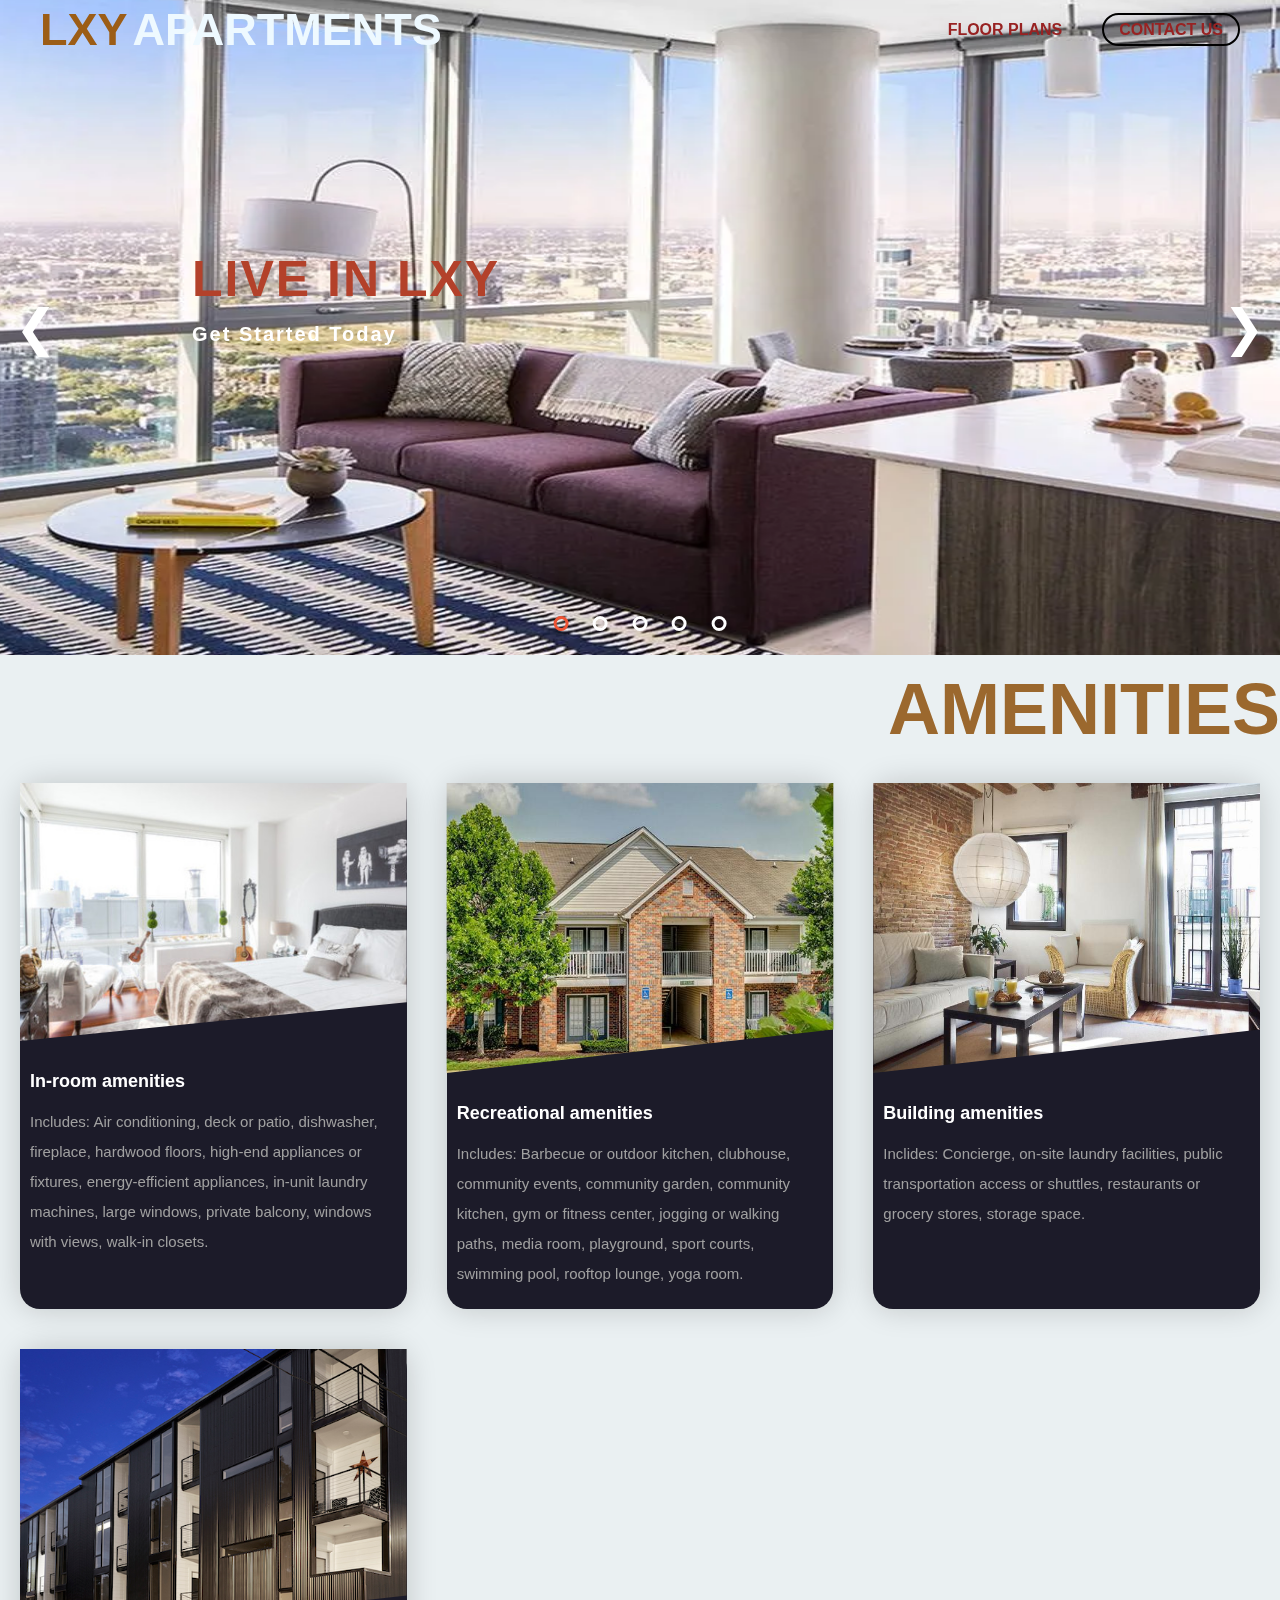
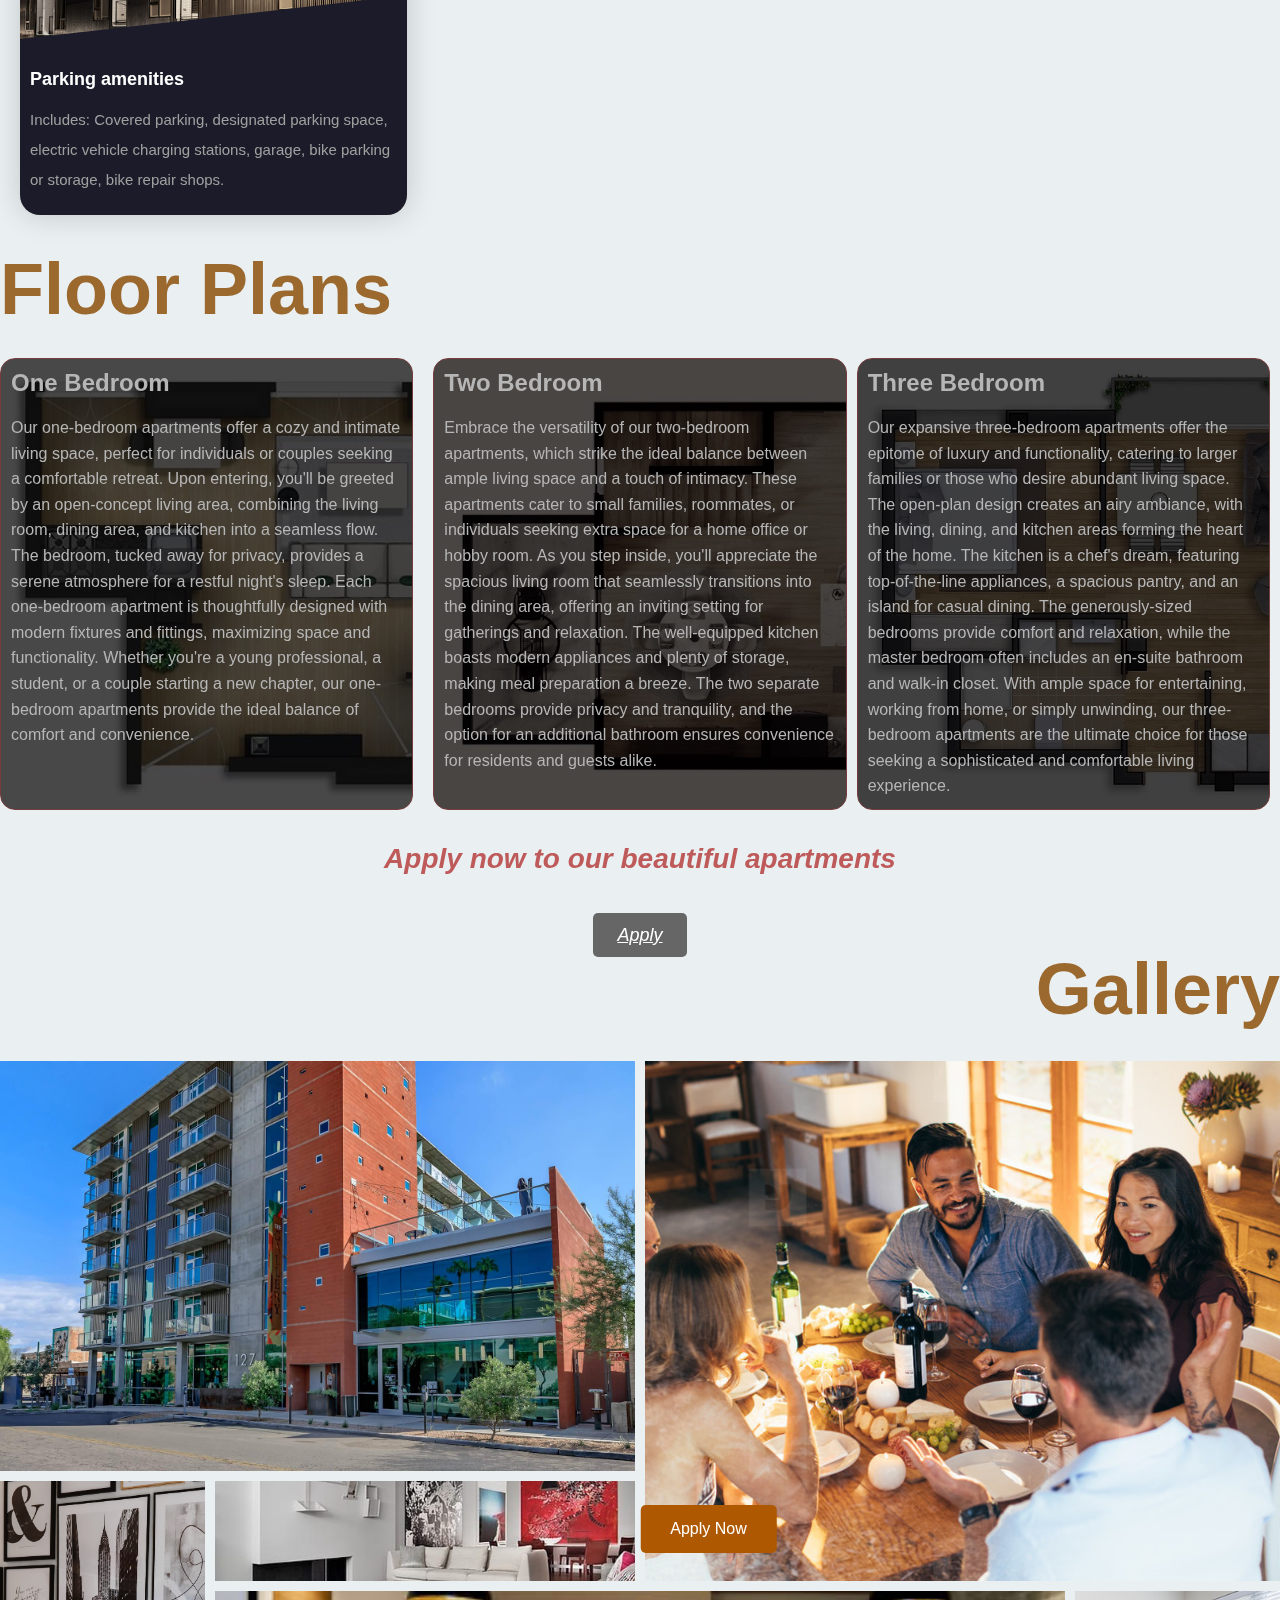
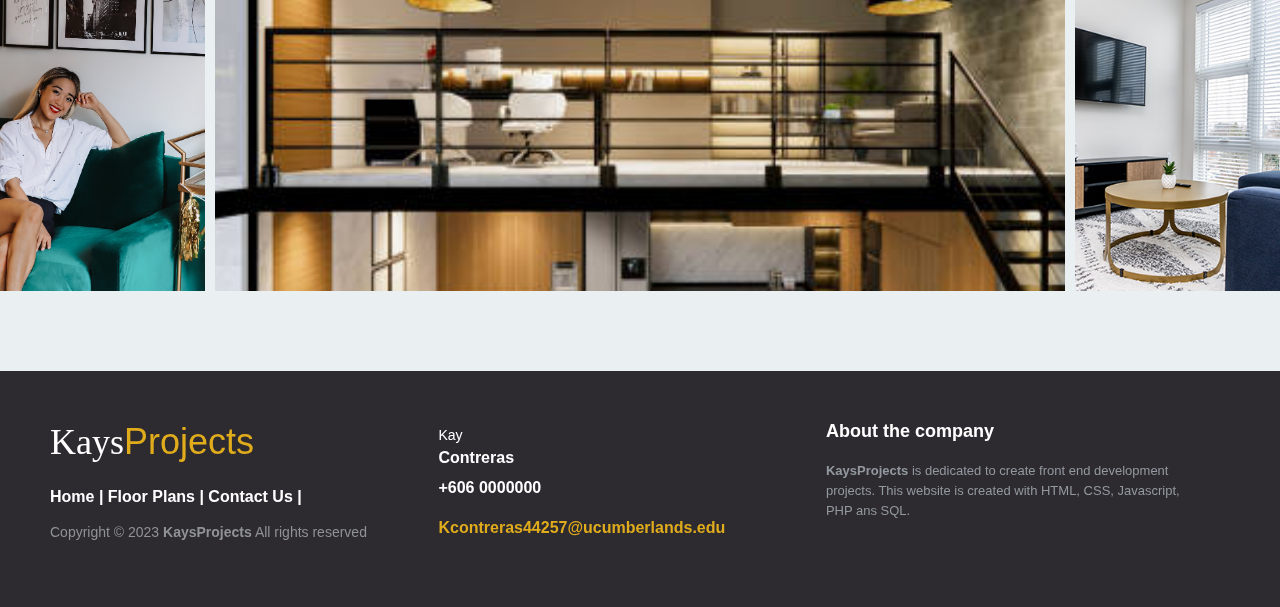
<file: index.html>
<!DOCTYPE html>
<html lang="en">
<head>
    <meta charset="UTF-8">
    <meta http-equiv="X-UA-Compatible" content="IE=edge">
    <meta name="viewport" content="width=device-width, initial-scale=1.0">
    <title>LXY APARTMENTS</title>
    <link rel="stylesheet" href="styles/styles.css">
	<link rel="stylesheet" href="styles/footer.css">
</head>
<body>
    <header>
		<div id="logo">LXY<span id="logo-s">APARTMENTS</span></div>
		<span class="sign"><a class="act" href="contact.html">CONTACT US</a></span>
		<span class="sign"><a href="floorpla.html">FLOOR PLANS</a></span>
	</header>
	
    <div class="slider">
		<!-- fade css -->
		<div class="myslide fade">
			
			<div class="txt">
				<h1>LIVE IN LXY</h1>
				<p>Get Started Today</p>
			</div>
			<img src="galery/IMG12.webp" style="width: 100%; height: 100%;">
		</div>
		
		<div class="myslide fade">
			<div class="txt">
				<h1>LUXURIOUS APARTMENTS</h1>
				<p>Located in the City</p>
			</div>
			<img src="galery/IMG8.JPG" style="width: 100%; height: 100%;">
		</div>
		
		<div class="myslide fade">
			<div class="txt">
				<h1>MADE FOR YOUR COMFORT</h1>
				<p>Designed for you</p>
			</div>
			<img src="galery/IMG6.WEBP" style="width: 100%; height: 100%;">
		</div>
		
		<div class="myslide fade">
			<div class="txt">
				<h1>REGREATION AREA</h1>
				<p>Enjoy the Beautiful Outdoor</p>
			</div>
			<img src="galery/IMG4.JPG" style="width: 100%; height: 100%;">
		</div>
		
		<div class="myslide fade">
			<div class="txt">
				<h1>BEAUTIFUL VIEWS</h1>
				<p>Enjoy Life Everyday</p>
			</div>
			<img src="galery/IMG1.jpg" style="width: 100%; height: 100%;">
		</div>
		<!-- /fade css -->
		
		<!-- onclick js -->
		<a class="prev" onclick="plusSlides(-1)">&#10094;</a>
  		<a class="next" onclick="plusSlides(1)">&#10095;</a>
		
		<div class="dotsbox" style="text-align:center">
			<span class="dot" onclick="currentSlide(1)"></span>
			<span class="dot" onclick="currentSlide(2)"></span>
			<span class="dot" onclick="currentSlide(3)"></span>
			<span class="dot" onclick="currentSlide(4)"></span>
			<span class="dot" onclick="currentSlide(5)"></span>
		</div>
		<!-- /onclick js -->
	</div>
	
<script src="jsfile.js"></script>
</br>

<div class="cont">
<div class="section-head">AMENITIES</div>
</div>
<br/>
<!--CARDS-->

<div class="cards">
	<div class="card card1">
		<div class="container">
			<img src="galery/IMG9.JPG" alt="las vegas">
		</div>
		<div class="details">
			<h3>In-room amenities</h3>
			<p>Includes: Air conditioning, deck or patio, dishwasher, fireplace, hardwood floors,
				high-end appliances or fixtures,
				energy-efficient appliances,
				in-unit laundry machines,
				large windows,
				private balcony,
				windows with views,
				walk-in closets.</p>
		</div>
	</div>
	<div class="card card2">
		<div class="container">
			<img src="galery/IMG13.jpg" alt="New York">
		</div>
		<div class="details">
			<h3>Recreational amenities</h3>
			<p>Includes: Barbecue or outdoor kitchen,
				clubhouse,
				community events,
				community garden,
				community kitchen,
				gym or fitness center,
				jogging or walking paths,
				media room,
				playground,
				sport courts,
				swimming pool,
				rooftop lounge,
				yoga room.</p>
		</div>
	</div>
	<div class="card card3">
		<div class="container">
			<img src="galery/IMG7.JPG" alt="Singapore">
		</div>
		<div class="details">
			<h3>Building amenities</h3>
			<p>Inclides: Concierge,
				on-site laundry facilities,
				public transportation access or shuttles,
				restaurants or grocery stores,
				storage space.</p>
		</div>
	</div>
	<div class="card card4">
		<div class="container">
			<img src="galery/IMG14.jpg" alt="Singapore">
		</div>
		<div class="details">
			<h3>Parking amenities</h3>
			<p>Includes: Covered parking,
				designated parking space,
				electric vehicle charging stations,
				garage,
				bike parking or storage,
				bike repair shops.</p>
		</div>
	</div>
	
</div>
<!--PARA-->
<br/>
<div class="section-para">Floor Plans</div>
<br/>
<section class="columns">
	
	<div class="column">
		<h2>One Bedroom</h2>
		<br/>
		<p>Our one-bedroom apartments offer a cozy and intimate living space, perfect for individuals or couples seeking a comfortable retreat. Upon entering, you'll be greeted by an open-concept living area, combining the living room, dining area, and kitchen into a seamless flow. The bedroom, tucked away for privacy, provides a serene atmosphere for a restful night's sleep. Each one-bedroom apartment is thoughtfully designed with modern fixtures and fittings, maximizing space and functionality. Whether you're a young professional, a student, or a couple starting a new chapter, our one-bedroom apartments provide the ideal balance of comfort and convenience.</p>
	</div>

	<div class="column">
		<h2>Two Bedroom</h2>
		<br/>
		<p>Embrace the versatility of our two-bedroom apartments, which strike the ideal balance between ample living space and a touch of intimacy. These apartments cater to small families, roommates, or individuals seeking extra space for a home office or hobby room. As you step inside, you'll appreciate the spacious living room that seamlessly transitions into the dining area, offering an inviting setting for gatherings and relaxation. The well-equipped kitchen boasts modern appliances and plenty of storage, making meal preparation a breeze. The two separate bedrooms provide privacy and tranquility, and the option for an additional bathroom ensures convenience for residents and guests alike.</p>
	</div>

	<div class="column">
		<h2>Three Bedroom</h2>
		<br/>
		<p>Our expansive three-bedroom apartments offer the epitome of luxury and functionality, catering to larger families or those who desire abundant living space. The open-plan design creates an airy ambiance, with the living, dining, and kitchen areas forming the heart of the home. The kitchen is a chef's dream, featuring top-of-the-line appliances, a spacious pantry, and an island for casual dining. The generously-sized bedrooms provide comfort and relaxation, while the master bedroom often includes an en-suite bathroom and walk-in closet. With ample space for entertaining, working from home, or simply unwinding, our three-bedroom apartments are the ultimate choice for those seeking a sophisticated and comfortable living experience.</p>
	</div>
	
</section>
<br/>

<div class="buttoncontainer">
	<h1 class="title">Apply now to our beautiful apartments</h1>
	<a href="contact.html" class="apply-button">Apply</a>
  </div>


<!--GALERY-->


<div class="section-galery">Gallery</div>
</br>
</br>
<div class="ggcontainer">

    <div class="gallery-container w-3 h-2">
      <div class="gallery-item">
        <div class="image">
          <img src="galery/gallery/img1.jpg" alt="nature">
        </div>
        <div class="text">Experience modern luxury in our meticulously designed apartments.</div>
      </div>
    </div>

    <div class="gallery-container w-3 h-3">
      <div class="gallery-item">
        <div class="image">
          <img src="galery/gallery/img2.jpg" alt="people">
		  <a class="button" href="contact.html">Apply Now</a>
        </div>
        <div class="text">Elevate your lifestyle with stunning views and top-notch amenities.		</div>
      </div>
    </div>

    <div class="gallery-container h-2">
      <div class="gallery-item">
        <div class="image">
          <img src="galery/gallery/img4.JPG" alt="sport">
        </div>
        <div class="text">Join a welcoming community in the heart of the city.		</div>
      </div>
    </div>

    <div class="gallery-container w-2">
      <div class="gallery-item">
        <div class="image">
          <img src="galery/gallery/img3.jpg" alt="fitness">
        </div>
        <div class="text">Discover convenience and style in our thoughtfully curated residences.		</div>
      </div>
    </div>

    <div class="gallery-container w-4 h-1">
      <div class="gallery-item">
        <div class="image">
          <img src="galery/gallery/img6.jpg" alt="food">
        </div>
        <div class="text">Thrive in our dynamic apartment complex with innovative spaces.		</div>
      </div>
    </div>

    <div class="gallery-container">
      <div class="gallery-item">
        <div class="image">
          <img src="galery/gallery/img7.jpg" alt="travel">
        </div>
        <div class="text">Unveil upscale living in our premier urban retreat.</div>
      </div>
    </div>

   

  </div>








<!--FOOTER-->
<footer class="footer-distributed">

	<div class="footer-left">
		<h3>Kays<span>Projects</span></h3>

		<p class="footer-links">
			<a href="index.html">Home</a>
			|
			<a href="floorpla.html">Floor Plans</a>
			|
			<a href="contact.html">Contact Us</a>
			|
			
		</p>

		<p class="footer-company-name">Copyright © 2023 <strong>KaysProjects</strong> All rights reserved</p>
	</div>

	<div class="footer-center">
		<div>
			<i class="fa fa-map-marker"></i>
			<p><span>Kay</span>
				Contreras</p>
		</div>

		<div>
			<i class="fa fa-phone"></i>
			<p>+606 0000000</p>
		</div>
		<div>
			<i class="fa fa-envelope"></i>
			<p><a href="Kcontreras44257@ucumberlands.edu">Kcontreras44257@ucumberlands.edu</a></p>
		</div>
	</div>
	<div class="footer-right">
		<p class="footer-company-about">
			<span>About the company</span>
			<strong>KaysProjects</strong> is dedicated to create front end development projects. This website is created with 
			HTML, CSS, Javascript, PHP ans SQL. 
		</p>
		
	</div>
</footer>
</body>
</html>
</file>
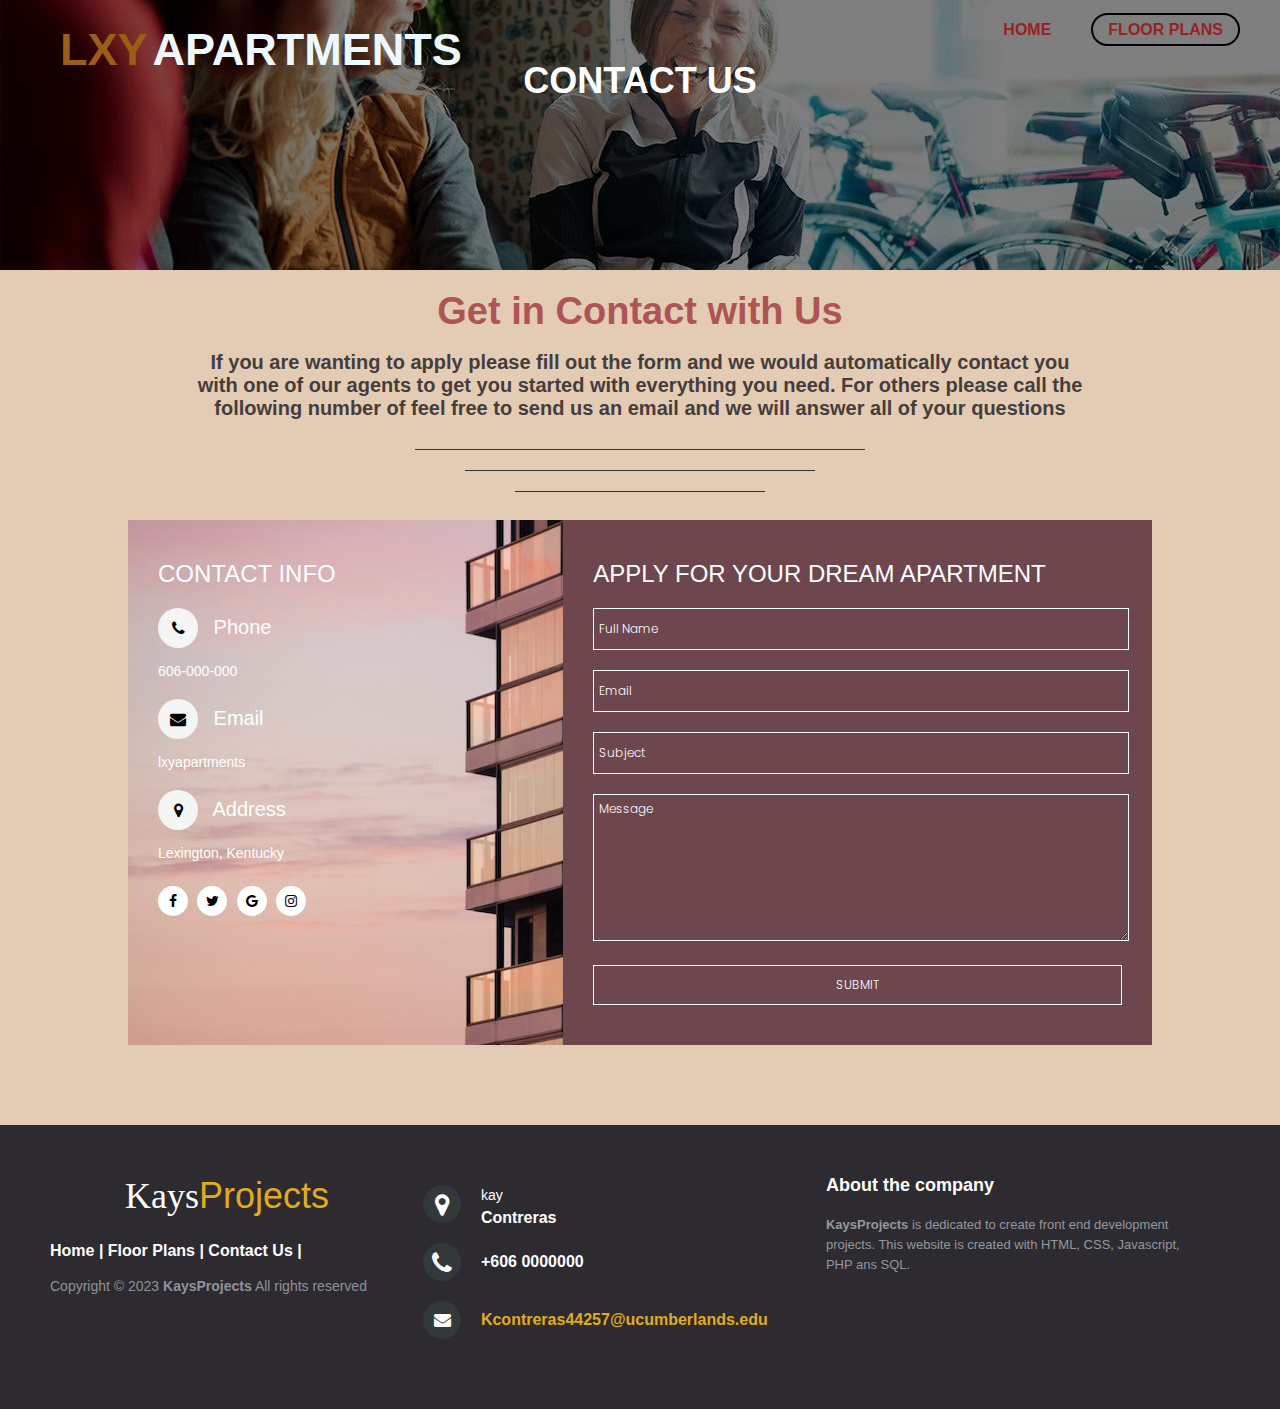
<file: contact.html>
<!DOCTYPE html>
<html lang="en">
<head>
    <meta charset="UTF-8">
    <meta http-equiv="X-UA-Compatible" content="IE=edge">
    <meta name="viewport" content="width=device-width, initial-scale=1.0">
    <title>Contact Us</title>
    
    <link rel="stylesheet" href="styles/footer.css">
    <link rel="stylesheet" href="styles/contact.css">
    <link rel="stylesheet" href="https://stackpath.bootstrapcdn.com/font-awesome/4.7.0/css/font-awesome.min.css" crossorigin="anonymous">
</head>
<body>
    

<!--BANNER-->
<div class="banner">
    <img class="banner-img" src="galery/gallery/img5.jpg" alt="Floor Plans">
    
    <div class="banner-overlay">

    <div class="header">
        <div class="top-left-logo"> 
            <a href="index.html"><div id="logo">LXY<span id="logo-s">APARTMENTS</span></div></a>
            
        </div>
    
    <span class="sign"><a class="act" href="floorpla.html">FLOOR PLANS</a></span>
    <span class="sign"><a href="index.html">HOME</a></span>
    <div class="banner-text"></div>

    <div class="banner-text">
        
        <span>Contact Us</span>
    </div>
    </div>
    </div>
</div>

<!--INTRO-->

<h3>Get in Contact with Us</h3>
<br/>
<h4>If you are wanting to apply please fill out the form and we would automatically contact you with one of our agents to get you started with everything you need. For others please call the following number of feel free to send us an email and we will answer all of your questions</h4>
<div class="line-container">
<div class="line"></div>
<div class="line1"></div>
<div class="line2"></div>
</div>



<div class="contact-wrap">
  <div class="contact-in">
    <h1>Contact Info</h1>
    <h2><i class="fa fa-phone" aria-hidden="true"></i> Phone</h2>
    <p>606-000-000</p>
    <h2><i class="fa fa-envelope" aria-hidden="true"></i> Email</h2>
    <p>lxyapartments</p>
    <h2><i class="fa fa-map-marker" aria-hidden="true"></i> Address</h2>
    <p>Lexington, Kentucky</p>
    <ul>
      <li><a href="#"><i class="fa fa-facebook" aria-hidden="true"></i></a></li>
      <li><a href="#"><i class="fa fa-twitter" aria-hidden="true"></i></a></li>
      <li><a href="#"><i class="fa fa-google" aria-hidden="true"></i></a></li>
      <li><a href="#"><i class="fa fa-instagram" aria-hidden="true"></i></a></li>
    </ul>
  </div>



  <div class="contact-in">
    <h1>APPLY FOR YOUR DREAM APARTMENT</h1>
    <form
          action="https://formsubmit.co/6a857b59ea52e2001d77679812aeb47e"
          method="POST"
        >


      <input name="name" type="text" placeholder="Full Name" class="contact-in-input">
      <input name="email"  type="text" placeholder="Email" class="contact-in-input">
      <input namw="phone" type="text" placeholder="Subject" class="contact-in-input">
      <textarea name="message" placeholder="Message" class="contact-in-textarea"></textarea>
      <input type="submit" value="SUBMIT" class="contact-in-btn">
    </form>





  </div>
  
</div>










    <footer class="footer-distributed">

        <div class="footer-left">
            <h3>Kays<span>Projects</span></h3>
    
            <p class="footer-links">
                <a href="index.html">Home</a>
                |
                <a href="floorpla.html">Floor Plans</a>
                |
                <a href="contact.html">Contact Us</a>
                |
                
            </p>
    
            <p class="footer-company-name">Copyright © 2023 <strong>KaysProjects</strong> All rights reserved</p>
        </div>
    
        <div class="footer-center">
            <div>
                <i class="fa fa-map-marker"></i>
                <p><span>kay</span>
                    Contreras</p>
            </div>
    
            <div>
                <i class="fa fa-phone"></i>
                <p>+606 0000000</p>
            </div>
            <div>
                <i class="fa fa-envelope"></i>
                <p><a href="kcontreras44257@ucumberlands.edu">Kcontreras44257@ucumberlands.edu</a></p>
            </div>
        </div>
        <div class="footer-right">
            <p class="footer-company-about">
                <span>About the company</span>
                <strong>KaysProjects</strong> is dedicated to create front end development projects. This website is created with 
                HTML, CSS, Javascript, PHP ans SQL. 
            </p>
           
        </div>
    </footer>
</body>
</html>
</file>
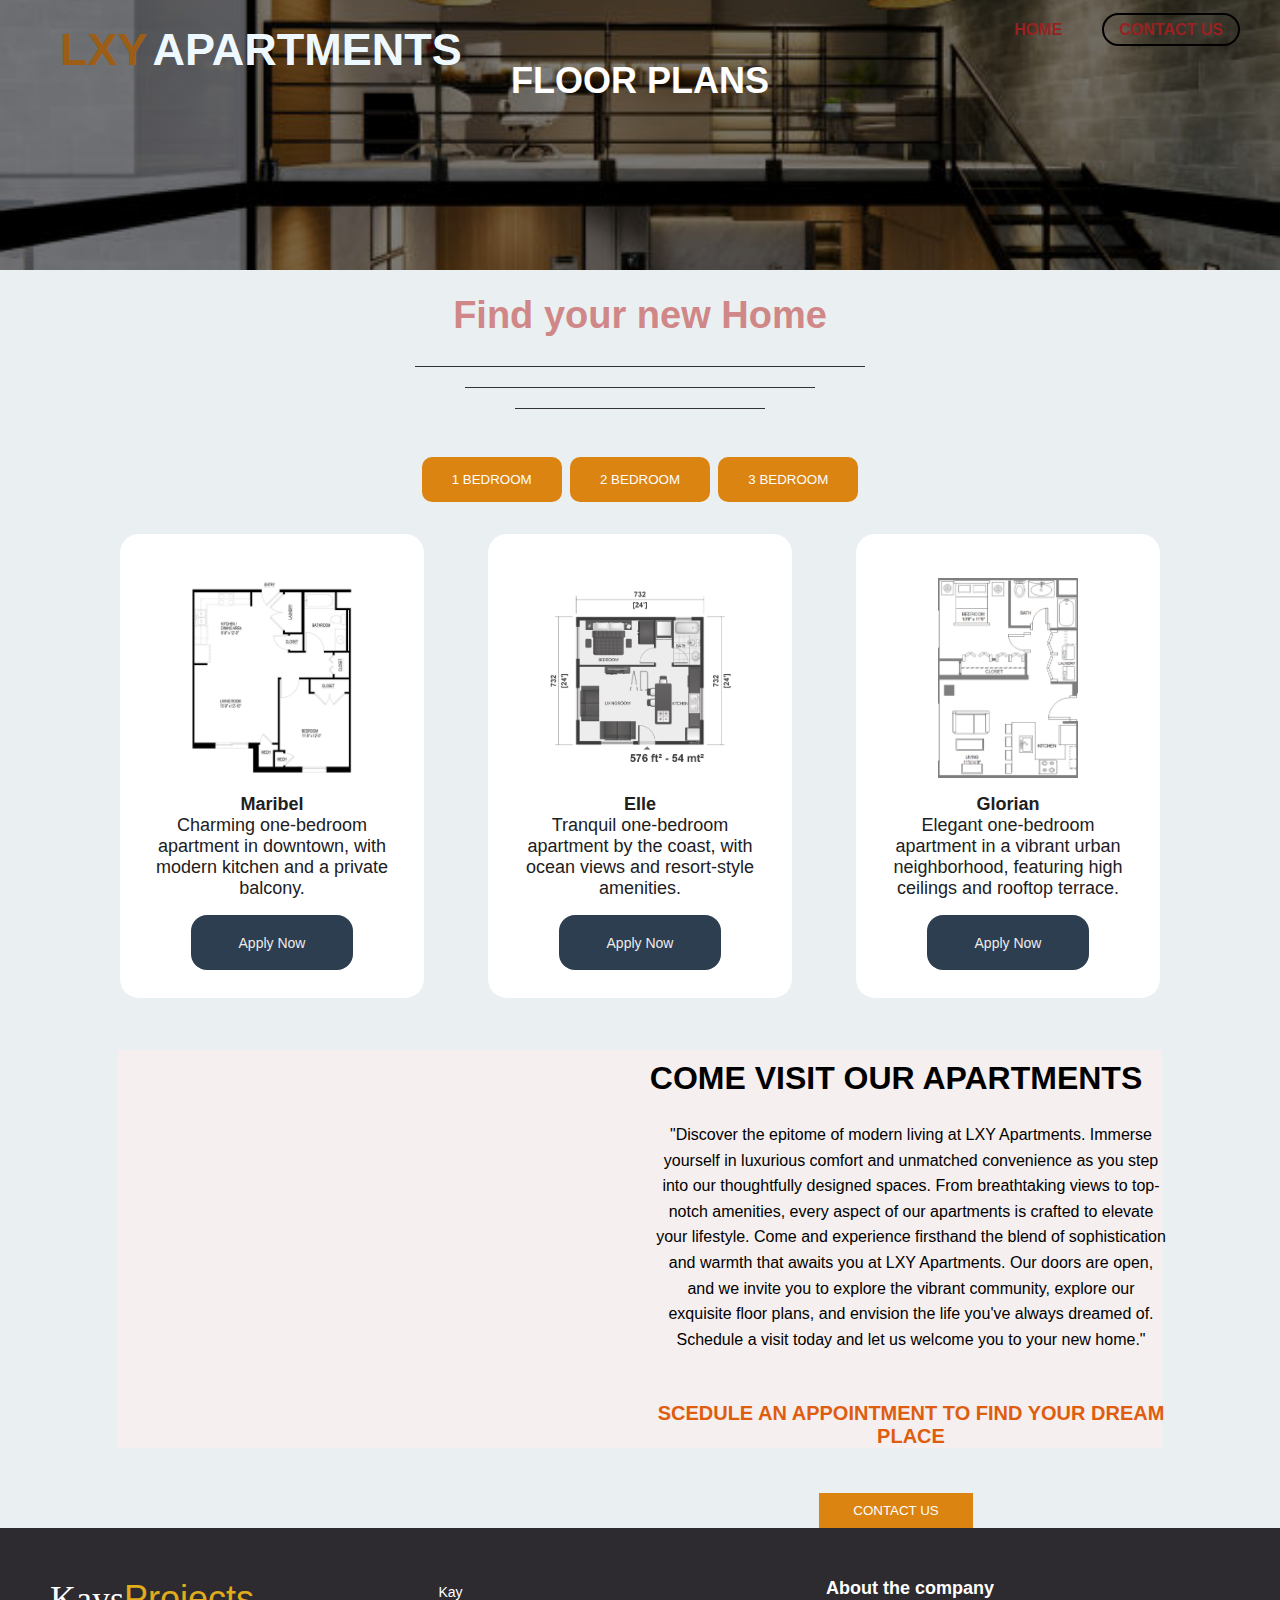
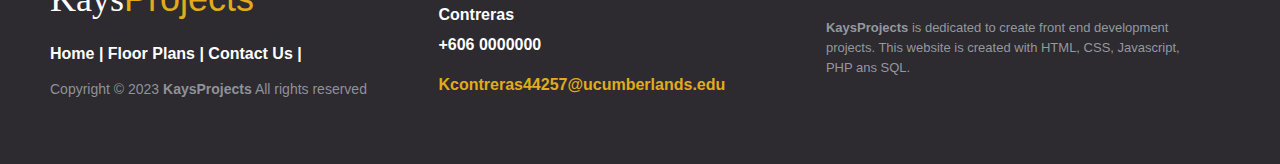
<file: floorpla.html>
<!DOCTYPE html>
<html lang="en">
<head>
    <meta charset="UTF-8">
    <meta http-equiv="X-UA-Compatible" content="IE=edge">
    <meta name="viewport" content="width=device-width, initial-scale=1.0">
    <title>Floor Plans</title>
    <link rel="stylesheet" href="styles/footer.css">
    <link rel="stylesheet" href="styles/floorplan.css">
</head>
<body>
        
    <div class="banner">
        <img class="banner-img" src="galery/gallery/img6.jpg" alt="Floor Plans">
        <div class="banner-overlay">

        <div class="header">
            <div class="top-left-logo"> 
                <a href="index.html"><div id="logo">LXY<span id="logo-s">APARTMENTS</span></div></a>
                
            </div>
        
		<span class="sign"><a class="act" href="contact.html">CONTACT US</a></span>
		<span class="sign"><a href="index.html">HOME</a></span>
        <div class="banner-text"></div>

        <div class="banner-text">
            <span>Floor Plans</span>
        </div>
        </div>
    </div>
    
	
<!--TABS-->

<h2>Find your new Home</h2>
<div class="line-container">
<div class="line"></div>
<div class="line1"></div>
<div class="line2"></div>
</div>

<!--PARAGRAPH-->


<section class="about">
    <div class="main">
        <div class="text">
            <h4></h4>
        </div>
    </div>
</section>

<div class="tab-container">

    <div class="tab">
      <button class="tab-button" onclick="openTab(event, 'tab1')">1 BEDROOM</button>
      <button class="tab-button" onclick="openTab(event, 'tab2')">2 BEDROOM</button>
      <button class="tab-button" onclick="openTab(event, 'tab3')">3 BEDROOM</button>
    </div>

<!--FIRST TAB-->

    <div id="tab1" class="tab-content active">
      
      <div class="all-products">
        <div class="product">
            <img src="floors/1bedrom.jpg">
            <div class="product-info">
                <h4 class="product-title">Maribel
                </h4>
                <p class="product-price">Charming one-bedroom apartment in downtown, with modern kitchen and a private balcony.
                </p>
                <a class="product-btn" href="contact.html">Apply Now</a>

            </div>
        </div>
        <div class="product">
            <img src="floors/another 1 bedroom.jpg.avif">
            <div class="product-info">
                <h4 class="product-title">Elle
                </h4>
                <p class="product-price">Tranquil one-bedroom apartment by the coast, with ocean views and resort-style amenities.</p>
                <a class="product-btn" href="contact.html">Apply Now</a>

            </div>
        </div>
        <div class="product">
            <img src="floors/room1.jpg">
            <div class="product-info">
                <h4 class="product-title">Glorian
                </h4>
                <p class="product-price">Elegant one-bedroom apartment in a vibrant urban neighborhood, featuring high ceilings and rooftop terrace.</p>
                <a class="product-btn" href="contact.html">Apply Now</a>

            </div>
        </div>

    </div>


    </div>
<!--SECOND TAB-->

    <div id="tab2" class="tab-content">
        <div class="all-products">
            <div class="product">
                <img src="floors/2bedroom.png">
                <div class="product-info">
                    <h4 class="product-title">Louis Suite
                    </h4>
                    <p class="product-price">Stylish two-bedroom apartment with a sleek kitchen, rooftop terrace, and city views.
                    </p>
                    <a class="product-btn" href="contact.html">Apply Now</a>
    
                </div>
            </div>
            <div class="product">
                <img src="floors/another 2 bedroom.jpg">
                <div class="product-info">
                    <h4 class="product-title">Angel Suite
                    </h4>
                    <p class="product-price">Serene two-bedroom apartment by the river, featuring a private balcony and amenities.
                    </p>
                    <a class="product-btn" href="contact.html">Apply Now</a>
    
                </div>
            </div>
            <div class="product">
                <img src="floors/room2.jpg">
                <div class="product-info">
                    <h4 class="product-title">Edmond Suite
                    </h4>
                    <p class="product-price">Inviting two-bedroom apartment with a patio, nestled in a family-friendly neighborhood.</p>
                    <a class="product-btn" href="contact.html">Apply Now</a>
    
                </div>
            </div>
    
        </div>
    </div>


    <!--THIRD TAB-->
    <div id="tab3" class="tab-content">
        <div class="all-products">
            <div class="product">
                <img src="floors/3 bedroom.jpg">
                <div class="product-info">
                    <h4 class="product-title">Antonio Suite
                    </h4>
                    <p class="product-price">Spacious three-bedroom apartment with high-end finishes, city views, and deluxe amenities.
                    </p>
                    <a class="product-btn" href="contact.html">Apply Now</a>
    
                </div>
            </div>
            <div class="product">
                <img src="floors/3bed.jpg">
                <div class="product-info">
                    <h4 class="product-title">Elena Suite
                    </h4>
                    <p class="product-price"> Charming three-bedroom apartment in a peaceful neighborhood, ideal for families.</p>
                    <a class="product-btn" href="contact.html">Apply Now</a>
    
                </div>
            </div>
            <div class="product">
                <img src="floors/room3.jpg">
                <div class="product-info">
                    <h4 class="product-title">Milena Suite
                    </h4>
                    <p class="product-price">Coastal three-bedroom apartment with ocean views, private beach access, and resort-like amenities.</p>
                    <a class="product-btn" href="contact.html">Apply Now</a>
    
                </div>
            </div>
    
        </div>
    </div>

  </div>

    <script src="floorp.js"></script>

<!--BEGINNING OF MAPS-->

<div class="contact-in">
    <div class="contact-map">
        <iframe src="https://www.google.com/maps/embed?pb=!1m18!1m12!1m3!1d12988726.671231579!2d-96.3558713837349!3d37.36438215841589!2m3!1f0!2f0!3f0!3m2!1i1024!2i768!4f13.1!3m3!1m2!1s0x8842734c8b1953c9%3A0x771f6f4ec5ccdffc!2sKentucky!5e0!3m2!1ses!2sus!4v1691879190776!5m2!1ses!2sus" 
        width="100%" height="auto" style="border:0;" allowfullscreen="" loading="lazy" referrerpolicy="no-referrer-when-downgrade"></iframe>
    </div>
    <div class="contact-form">
        <h1>COME VISIT OUR APARTMENTS</h1>
        <form>
            <div class="contact-form-txt">
                <p>"Discover the epitome of modern living at LXY Apartments. Immerse yourself in luxurious comfort and unmatched convenience as you step into our thoughtfully designed spaces. From breathtaking views to top-notch amenities, every aspect of our apartments is crafted to elevate your lifestyle. Come and experience firsthand the blend of sophistication and warmth that awaits you at LXY Apartments. Our doors are open, and we invite you to explore the vibrant community, explore our exquisite floor plans, and envision the life you've always dreamed of. Schedule a visit today and let us welcome you to your new home."</p>
            </div>
            <div class="contact-form-SECOND">
                <h1>SCEDULE AN APPOINTMENT TO FIND YOUR DREAM PLACE</h1>
            </div>

           <!--<button class="contact-form-btn">
            <input type="submit" name="Submit" class="contact-form-btn">
            <a href="contact.html"></a>
        </button>--> 
        </form>
        <a href="contact.html">
            <button class="contact-form-btn">Contact Us</button>
        </a>
    </div>
</div>



 
    
    <!--FOOTER-->

    <footer class="footer-distributed">

        <div class="footer-left">
            <h3>Kays<span>Projects</span></h3>
    
            <p class="footer-links">
                <a href="index.html">Home</a>
                |
                <a href="floorpla.html">Floor Plans</a>
                |
                <a href="contact.html">Contact Us</a>
                |
                
            </p>
    
            <p class="footer-company-name">Copyright © 2023 <strong>KaysProjects</strong> All rights reserved</p>
        </div>
    
        <div class="footer-center">
            <div>
                <i class="fa fa-map-marker"></i>
                <p><span>Kay</span>
                    Contreras</p>
            </div>
    
            <div>
                <i class="fa fa-phone"></i>
                <p>+606 0000000</p>
            </div>
            <div>
                <i class="fa fa-envelope"></i>
                <p><a href="Kcontreras44257@ucumberlands.edu">Kcontreras44257@ucumberlands.edu</a></p>
            </div>
        </div>
        <div class="footer-right">
            <p class="footer-company-about">
                <span>About the company</span>
                <strong>KaysProjects</strong> is dedicated to create front end development projects. This website is created with 
                HTML, CSS, Javascript, PHP ans SQL. 
            </p>
            
        </div>
    </footer>
    
</body>
</html>
</file>
<file: styles/styles.css>
/* 1 */
*{
	margin: 0;
	padding: 0;
	box-sizing: border-box;
	font-family: sans-serif;
	background-color: rgb(255, 255, 255)smoke;
}
header{
    height: 60px;
    width: 100%;
    position: absolute;
    top: 0;
	z-index: 2;
}
#logo{
    line-height: 60px;
    margin-left: 40px;
    display: inline-block;
	cursor: pointer;
	font-size: 45px;
	font-weight: bold;
	color: #9c5d16; /* brown */
}
#logo:hover{
    color: #eef9ff; /* white */
}
#logo-s{
	color: #eef9ff; /* white */
	margin-left: 5px;
}
#logo:hover #logo-s{
	color: #9b682e; /* brown */
}
.sign{
	float: right;
	line-height: 60px;
	margin-right: 40px;
}
.sign a{
	color: rgb(152, 34, 34);
	font-weight: bold;
	text-decoration: none;
}
.act{
	border: 2px solid rgb(0, 0, 0);
	border-radius: 50px;
	padding: 6px 15px;
}
.sign a:hover{
	color: #000000; /* blue */
	border-color: #000000; /* blue */
}
/* /1 */

/* 2 */
.slider{
	position: relative;
	width: 100%;
	background: #2c3e50; /* darckblue */
}
.myslide{
	height: 655px;
	display: none;
	overflow: hidden;
}

.prev, .next{
	position: absolute;
	top: 50%;
	transform: translate(0, -50%);
	font-size: 50px;
	padding: 15px;
	cursor: pointer;
	color: #fff;
	transition: 0.1s;
	user-select: none;
}
.prev:hover, .next:hover{
	color: #ed5334; /* blue */
}
.next{
	right: 0;
}
.dotsbox{
	position: absolute;
	left: 50%;
	transform: translate(-50%);
	bottom: 20px;
	cursor: pointer;
}
.dot{
	display: inline-block;
	width: 15px;
	height: 15px;
	border: 3px solid #fff;
	border-radius: 50%;
	margin: 0 10px;
	cursor: pointer;
}
/* /2 */

/* javascript */
.active, .dot:hover{
	border-color: #ed5334; /* blue */
}
/* /javascript */

/* muslide add fade */
.fade {
  -webkit-animation-name: fade;
  -webkit-animation-duration: 1.5s;
  animation-name: fade;
  animation-duration: 1.5s;
}

@-webkit-keyframes fade {
  from {opacity: 0.8}
  to {opacity: 1}
}

@keyframes fade {
  from {opacity: 0.8}
  to {opacity: 1}
}
/* /muslide add fade */

/* 3 */
.txt{
	position: absolute;
	color: #fff;
	letter-spacing: 2px;
	line-height: 35px;
	top: 40%;
	left: 15%;
	-webkit-animation-name: posi;
  	-webkit-animation-duration: 2s;
  	animation-name: posi;
  	animation-duration: 2s;
	z-index: 1;
}

@-webkit-keyframes posi {
  from {left: 25%;}
  to {left: 15%;}
}


@keyframes posi {
  from {left: 25%;}
  to {left: 15%;}
}

.txt h1{
	color: #b3412a; /* blue */
	font-size: 50px;
	margin-bottom: 20px;
}
.txt p{
	font-weight: bold;
	font-size: 20px;
}
/* /3 */

/* 4 */
img{
	transform: scale(1.5, 1.5);
	-webkit-animation-name: zoomin;
  	-webkit-animation-duration: 40s;
  	animation-name: zoomin;
  	animation-duration: 40s;
}
@-webkit-keyframes zoomin {
  from {transform: scale(1, 1);}
  to {transform: scale(1.5, 1.5);}
}


@keyframes zoomin {
  from {transform: scale(1, 1);}
  to {transform: scale(1.5, 1.5);}
}
/* /4 */



/* 5 */
@media screen and (max-width: 800px){
	.myslide{
		height: 500px;
	}
	.txt{
		letter-spacing: 2px;
		line-height: 25px;
		top: 50%;
		left: 50%;
		transform: translate(-50%, -50%);
		-webkit-animation-name: posi2;
		-webkit-animation-duration: 2s;
		animation-name: posi2;
		animation-duration: 2s;
	}

	@-webkit-keyframes posi2 {
	  from {top: 35%;}
	  to {top: 50%;}
	}


	@keyframes posi2 {
	  from {top: 35%;}
	  to {top: 50%;}
	}

	.txt h1{
		font-size: 40px;
	}
	.txt p{
		font-size: 13px;
	}

}
/* /5 */

/* 6 */
@media screen and (max-width: 520px){
	.txt h1{
		font-size: 30px;
		margin-bottom: 20px;
	}
	.sign{
		margin-right: 20px;
	}
	.sign a{
		font-size: 12px;
	}
}
/* /6 */





/*MORE STYLES*/

.cards{
    display: grid;
    grid-template-columns: repeat(auto-fit,minmax(300px,1fr));
    padding: 20px;
    grid-gap: 40px;
}
.card{
    background-color: #1c1b29;
    border-radius: 20px;
    box-shadow: 0 0 30px rgba(0,0,0,0.18);
}
.container{
    position: relative;
    clip-path: polygon(0 0,100% 0, 100% 85%, 0 100%);
}
img{
    width: 100%;
    display: block;
    border-radius: 20px 20px 0 0;
}
.container:after{
    content: "";
    height: 100%;
    width: 100%;
    position: absolute;
    top: 0;
    left: 0;
    border-radius: 20px 20px 0 0;
    opacity: 0.7;
}
/*.card1>.container:after{
    background-image: linear-gradient(
        135deg,
        #0100ec,
        #fb36f4
    );
}
.card2>.container:after{
    background-image: linear-gradient(
        135deg,
        #2bdce3,
        #42ffdb
    );
}
.card3>.container:after{
    background-image: linear-gradient(
        135deg,
        #d2ff1d,
        #1cf8ba
    );
}
.card4>.container:after{
    background-image: linear-gradient(
        135deg,
        #9d1dff,
        #f81c8a
    );
}
.card5>.container:after{
    background-image: linear-gradient(
        135deg,
        #1d8eff,
        #321cf8
    );
}*/
.details{
    padding: 20px 10px;
}
.details>h3{
    color: #ffffff;
    font-weight: 600;
    font-size: 18px;
    margin: 10px 0 15px 0;
}
.details>p{
    color: #a0a0a0;
    font-size: 15px;
    line-height: 30px;
    font-weight: 400;
}

/*TITLE*/

.section-head{
	font-size: 4.5rem;
	font-weight: 600;
	line-height: 1;
	font-family: "Monterrat", sans-serif;
	color: #9b682e;
	text-align: right;
	
}
.section-galery{
	font-size: 4.5rem;
	font-weight: 600;
	line-height: 1;
	font-family: "Monterrat", sans-serif;
	color: #9b682e;
	text-align: right;
	
}
.section-para{
	font-size: 4.5rem;
	font-weight: 600;
	line-height: 1;
	font-family: "Monterrat", sans-serif;
	color: #9b682e;
}

/*Floor plans*/

.columns{
	display: flex;
	flex-flow: row wrap;
	justify-content: center;
	margin: 5px 0;
}

.column {
	color: #b6b6b6;
	flex: 1;
	border: 1px solid rgb(121, 60, 60);
	margin: 10px;
	padding: 10px;
	background-image: url('images/new.jpg'); /* Replace with your image URL */
	background-size: cover; /* Adjust background size as needed */
	background-repeat: no-repeat;
	transition: 0.3s;
	border-radius: 15px;
	
  }
 
  
.column:first-child{
	margin-left: 0;
	background-image: url('images/new2.jpg');
}
.column:last-child{
	margin-left: 0;
	background-image: url('images/new3.jpg');
}
@media screen and (max-width: 980px){
	.columns .column {
		margin-bottom: 5px;
		flex-basis: 40%;
	}
	.columns .column:last-child{
		flex-basis: 100%;
		margin: 0;
	}
	.columns .column:nth-last-child(2){
		margin-right: 0;
	}
}
@media screen and (max-width: 680px){
	.columns .column{
		flex-basis: 100%;
		margin: 0 0 5px 0;
	}
}
.column p{
	line-height: 1.6;
}


.buttoncontainer {
	text-align: center;
	font-style: oblique 60deg;
	font-size: 50px;
  }
  
  .title {
	color: #bf5a5a; /* Red color for the title */
	font-size: 28px;
	margin-bottom: 20px;
  }
  
  .apply-button {
	background-color: #666666; /* Gray button background */
	color: #ffffff; /* White text color */
	padding: 12px 24px;
	font-size: 18px;
	border: none;
	border-radius: 5px;
	cursor: pointer;
  }
  
  /* Media Query for responsiveness */
  @media screen and (max-width: 768px) {
	.title {
	  font-size: 24px;
	}
  
	.apply-button {
	  font-size: 16px;
	}
  }

/*GALERY*/

.ggcontainer{
    display:grid;
    grid-template-columns: repeat(6,1fr);
    grid-auto-rows:100px 300px;
    grid-gap:10px;
    grid-auto-flow: dense;
}

.gallery-item{
    width:100%;
    height:100%;
    position:relative;
}

.gallery-item .image{
    width:100%;
    height:100%;
    overflow:hidden;
}

.gallery-item .image img{
    width:100%;
    height:100%;
    object-fit: cover;
    object-position:50% 50%;
    cursor:pointer;
    transition:.5s ease-in-out;
}
.gallery-item:hover .image img{
    transform:scale(1.5);
}

.gallery-item .text{
    opacity:0;
    position:absolute;
    top:50%;
    left:50%;
    transform:translate(-50%,-50%);
    color:#fff;
    font-size:25px;
    pointer-events:none;
    z-index:4;
    transition: .3s ease-in-out;
    -webkit-backdrop-filter: blur(5px) saturate(1.8);
    backdrop-filter: blur(5px) saturate(1.8);
}

.gallery-item:hover .text{
    opacity:1;
    animation: move-down .3s linear;
    padding:1em;
    width:100%;
}

.w-1{
    grid-column: span 1;
}
.w-2{
    grid-column: span 2;
}
.w-3{
    grid-column: span 3;
}
.w-4{
    grid-column: span 4;
}
.w-5{
    grid-column: span 5;
}
.w-6{
    grid-column: span 6;
}

.h-1{
    grid-row: span 1;
}
.h-2{
    grid-row: span 2;
}
.h-3{
    grid-row: span 3;
}
.h-4{
    grid-row: span 4;
}
.h-5{
    grid-row: span 5;
}
.h-6{
    grid-row: span 6;
}




@media screen and (max-width:500px){
    .container{
        grid-template-columns: repeat(1,1fr);
    }
    .w-1,.w-2,.w-3,.w-4,.w-5,.w-6{
        grid-column:span 1;
    }
}


@keyframes move-down{

    0%{
        top:10%;
    }
    50%{
        top:35%;
    }
    100%{
        top:50%;
    }
}


gallery-container w-3 h-3 {
    position: relative;
    max-width: 100%;
}

/* Style for the button */
.button {
    position: absolute;
    top: 90%; /* Adjust as needed */
    left: 10%; /* Adjust as needed */
    transform: translate(-50%, -50%);
    padding: 15px 30px;
    background-color: #af5802;
    color: white;
    text-decoration: none;
    border-radius: 5px;
    font-family: Arial, sans-serif;
    font-size: 16px;
}

.button:hover {
    background-color: #d8731b;
}
</file>
<file: styles/footer.css>
html {
    background-color: #eaf0f2;
}

footer {
    
    bottom: 0;
}

@media (max-height:800px) {
    footer {
        position: static;
    }
    header {
        padding-top: 40px;
    }
}

.footer-distributed {
    background-color: #2d2a30;
    box-sizing: border-box;
    width: 100%;
    text-align: left;
    font: bold 16px sans-serif;
    padding: 50px 50px 60px 50px;
    margin-top: 80px;
}

.footer-distributed .footer-left, .footer-distributed .footer-center, .footer-distributed .footer-right {
    display: inline-block;
    vertical-align: top;
}

/* Footer left */

.footer-distributed .footer-left {
    width: 30%;
}

.footer-distributed h3 {
    color: #ffffff;
    font: normal 36px 'Cookie', cursive;
    margin: 0;
}


.footer-distributed h3 span {
    color: #e0ac1c;
}

/* Footer links */

.footer-distributed .footer-links {
    color: #ffffff;
    margin: 20px 0 12px;
}

.footer-distributed .footer-links a {
    display: inline-block;
    line-height: 1.8;
    text-decoration: none;
    color: inherit;
}

.footer-distributed .footer-company-name {
    color: #8f9296;
    font-size: 14px;
    font-weight: normal;
    margin: 0;
}

/* Footer Center */

.footer-distributed .footer-center {
    width: 35%;
}

.footer-distributed .footer-center i {
    background-color: #33383b;
    color: #ffffff;
    font-size: 25px;
    width: 38px;
    height: 38px;
    border-radius: 50%;
    text-align: center;
    line-height: 42px;
    margin: 10px 15px;
    vertical-align: middle;
}

.footer-distributed .footer-center i.fa-envelope {
    font-size: 17px;
    line-height: 38px;
}

.footer-distributed .footer-center p {
    display: inline-block;
    color: #ffffff;
    vertical-align: middle;
    margin: 0;
}

.footer-distributed .footer-center p span {
    display: block;
    font-weight: normal;
    font-size: 14px;
    line-height: 2;
}

.footer-distributed .footer-center p a {
    color: #e0ac1c;
    text-decoration: none;
    ;
}

/* Footer Right */

.footer-distributed .footer-right {
    width: 30%;
}

.footer-distributed .footer-company-about {
    line-height: 20px;
    color: #92999f;
    font-size: 13px;
    font-weight: normal;
    margin: 0;
}

.footer-distributed .footer-company-about span {
    display: block;
    color: #ffffff;
    font-size: 18px;
    font-weight: bold;
    margin-bottom: 20px;
}

.footer-distributed .footer-icons {
    margin-top: 25px;
}

.footer-distributed .footer-icons a {
    display: inline-block;
    width: 35px;
    height: 35px;
    cursor: pointer;
    background-color: #33383b;
    border-radius: 2px;
    font-size: 20px;
    color: #ffffff;
    text-align: center;
    line-height: 35px;
    margin-right: 3px;
    margin-bottom: 5px;
}

.footer-distributed .footer-icons a:hover {
    background-color: #
}

/*MORE STYLES*/
</file>
<file: styles/contact.css>
@import url('https://fonts.googleapis.com/css2?family=Poppins:ital,wght@0,100;0,200;0,300;0,400;0,500;0,600;0,700;0,800;0,900;1,100;1,200;1,300;1,400;1,500;1,600;1,700;1,800;1,900&display=swap');
*{
    margin: 0;
    padding: 0;
    
    font-family: sans-serif;
    
   
}
body{
    background-color: #e3ccb3;
}
.header{
    height: 60px;
    width: 100%;
    position: absolute;
    top: 0;
	z-index: 2;
}

.top-left-logo {
    position: absolute;
    top: 20px; /* Adjust the top distance as needed */
    left: 20px; /* Adjust the left distance as needed */
}
#logo{
    line-height: 60px;
    margin-left: 40px;
    display: inline-block;
	cursor: pointer;
	font-size: 45px;
	font-weight: bold;
	color: #9c5d16; /* brown */
}
#logo:hover{
    color: #eef9ff; /* white */
}
#logo-s{
	color: #eef9ff; /* white */
	margin-left: 5px;
}
#logo:hover #logo-s{
	color: #9b682e; /* brown */
}
.sign{
	float: right;
	line-height: 60px;
	margin-right: 40px;
}
.sign a{
	color: rgb(152, 34, 34);
	font-weight: bold;
	text-decoration: none;
}
.act{
	border: 2px solid rgb(0, 0, 0);
	border-radius: 50px;
	padding: 6px 15px;
}
.sign a:hover{
	color: #000000; /* blue */
	border-color: #000000; /* blue */
}
.banner {
    position: relative;
    width: 100%;
    height: 30vh; /* Adjust the height as desired */
    
}

.banner-img {
    width: 100%;
    height: 100%;
    object-fit: cover;
}
.banner-overlay {
    position: absolute;
    top: 0;
    left: 0;
    width: 100%;
    height: 100%;
    background-color: rgba(0, 0, 0, 0.5); /* Adjust the transparency as desired */
    display: flex;
    align-items: center;
    justify-content: center;
    text-align: center;
}
.banner-text {
    color: #fff;
    font-size: 36px;
    font-weight: bold;
    text-transform: uppercase;
    padding: 20px;
}









.contact-wrap {
    
    display: grid;
	width: 80%;
	/*height: 100vh;*/
	margin: auto;
	display: flex;
	flex-wrap: wrap;
}

.contact-in {
	padding: 40px 30px;
}

.contact-in:nth-child(1) {
	flex: 30%;
	background: url(images/background.jpeg);
	color: #fff;
}

.contact-in:nth-child(2) {
	flex: 45%;
	background: #6e464d;
}

.contact-in:nth-child(3) {
	flex: 25%;
	padding: 0;
}

.contact-in h1 {
	font-size: 24px;
	color: #fff;
	text-transform: uppercase;
	font-weight: 500;
	margin-bottom: 20px;
}

.contact-in h2 {
	font-size: 20px;
	font-weight: 400;
	margin-bottom: 15px;
}

.contact-in h2 i {
	font-size: 16px;
	width: 40px;
	height: 40px;
	margin-right: 10px;
	background: #f5f5f5;
	color: #000;
	border-radius: 50px;
	line-height: 40px;
	text-align: center;
}

.contact-in p {
	font-size: 14px;
	font-weight: 300;
	margin-bottom: 20px;
}

.contact-in ul {
	padding: 0;
	margin: 0;
}

.contact-in ul li {
	list-style: none;
	display: inline-block;
	margin-right: 5px;
	margin-top: 5px;
}

.contact-in ul li a {
	display: block;
	width: 30px;
	height: 30px;
	text-align: center;
	background: #fff;
	border-radius: 50px;
}

.contact-in ul li a i {
	font-size: 14px;
	line-height: 30px;
	color: #000;
}

.contact-in form {
	width: 100%;
	height: auto;
}

.contact-in-input {
	width: 100%;
	height: 40px;
	margin-bottom: 20px;
	border: 1px solid #fff;
	outline: none;
	padding-left: 5px;
	background: transparent;
	color: #fff;
	font-size: 12px;
	font-weight: 300;
	font-family: 'Poppins', sans-serif;
}

.contact-in-input::placeholder {
	color: #fff;
}

.contact-in-textarea {
	width: 100%;
	height: 140px;
	margin-bottom: 20px;
	border: 1px solid #fff;
	outline: none;
	padding-top: 5px;
	padding-left: 5px;
	background: transparent;
	color: #fff;
	font-size: 12px;
	font-weight: 300;
	font-family: 'Poppins', sans-serif;
}

.contact-in-textarea::placeholder {
	color: #fff;
}

.contact-in-btn {
	width: 100%;
	height: 40px;
	border: 1px solid #fff;
	outline: none;
	background: transparent;
	color: #fff;
	font-size: 12px;
	font-weight: 300;
	font-family: 'Poppins', sans-serif;
	cursor: pointer;
}

.contact-in iframe {
	width: 100%;
	height: 100%;
}

@media only screen and (max-width:480px) {
	.contact-in:nth-child(1) {
		flex: 50%;
	}

	.contact-in:nth-child(2) {
		flex: 50%;
	}

	.contact-in:nth-child(3) {
		flex: 100%;
	}

}

@media only screen and (max-width:360px) {
	.contact-in:nth-child(1) {
		flex: 50%;
	}

	.contact-in:nth-child(2) {
		flex: 50%;
	}

	.contact-in:nth-child(3) {
		flex: 100%;
	}

}

h3{
    text-align: center;
    color: rgb(175, 84, 84);
    font-size: 38px;
    font-weight: bold;
    margin-top: 20px;
}
h4{
    text-align: center;
    color: rgb(69, 61, 61);
    font-size: 20px;
    font-weight: bold;
    margin-top: 20px;
	max-width: 900px; /* Adjust the value to the specific width you want */
  	margin: 0 auto;
}

.line-container {
    display: flex;
    justify-content: center;
    align-items: center;
    flex-direction: column;
    height: 100px; /* Adjust the height of the container as desired */
}

.line {
    width: 450px; /* Adjust the width as desired */
    height: 1px;
    background-color: #333;
    margin-top: 10px;
    margin-bottom: 10px;
}
.line1 {
    width: 350px; /* Adjust the width as desired */
    height: 1px;
    background-color: #333;
    margin-top: 10px;
    margin-bottom: 10px;
}
.line2 {
    width: 250px; /* Adjust the width as desired */
    height: 1px;
    background-color: #333;
    margin-top: 10px;
    margin-bottom: 10px;
}
</file>
<file: styles/floorplan.css>
*{
    margin: 0;
    padding: 0;
    font-family: sans-serif;
    
}

.top-left-logo {
    position: absolute;
    top: 20px; /* Adjust the top distance as needed */
    left: 20px; /* Adjust the left distance as needed */
}
.banner {
    position: relative;
    width: 100%;
    height: 30vh; 
    font-style: sans-serif;
    /* Adjust the height as desired */
    
}

.banner-img {
    width: 100%;
    height: 100%;
    object-fit: cover;
}
.banner-overlay {
    position: absolute;
    top: 0;
    left: 0;
    width: 100%;
    height: 100%;
    background-color: rgba(0, 0, 0, 0.5); /* Adjust the transparency as desired */
    display: flex;
    align-items: center;
    justify-content: center;
    text-align: center;
}
.banner-text {
    color: #fff;
    font-size: 36px;
    font-weight: bold;
    text-transform: uppercase;
    padding: 20px;}


 .subtitle {
    text-align: center;
    margin-top: 20px;
    font-size: 24px; /* Adjust the font size as needed */
    font-weight: bold; /* Optional */
    position: relative;
}


h2{
    text-align: center;
    color: rgb(208, 135, 135);
    font-size: 38px;
    font-weight: bold;
    margin-top: 20px;
}


/*LINE CONTENT*/


.line-container {
    display: flex;
    justify-content: center;
    align-items: center;
    flex-direction: column;
    height: 100px; /* Adjust the height of the container as desired */
}

.line {
    width: 450px; /* Adjust the width as desired */
    height: 1px;
    background-color: #333;
    margin-top: 10px;
    margin-bottom: 10px;
}
.line1 {
    width: 350px; /* Adjust the width as desired */
    height: 1px;
    background-color: #333;
    margin-top: 10px;
    margin-bottom: 10px;
}
.line2 {
    width: 250px; /* Adjust the width as desired */
    height: 1px;
    background-color: #333;
    margin-top: 10px;
    margin-bottom: 10px;
}
    




/*NEW TABS
.tabs{
    position: relative;
    width: 100%;
}
.tabs .title{
    padding: 0px 20px 100px;
    text-align: center;
    font-size: 30px;
    color: #fff;
    background: gray;
}
.tabs .tab-header,
.tabs .tab-indicator,
.tabs .tab-body {
    margin: 0 auto;
    max-width: 650px;
    width: 100%;
}
.tabs .tab-header {
    position: relative;
    width: 100%;
    display: flex;
    align-items: center;
    height: 60px;
    margin-top: -60px;
    z-index: 2;
}
.tabs .tab-header > div {
    width: 25%;
    text-align: center;
    padding: 15px 0px;
    color: rgb(255, 255, 255);
    font-size: 18px;
    cursor: pointer;
    transition: color 300ms ease-in-out;
}
.tabs .tab-header > div.active {
    color: rgb(0, 0, 0);
}
.tabs .tab-indicator {
    position: relative;
    height: 60px;
    margin-top: -60px;
}
.tabs .tab-indicator > div {
    position: absolute;
    left: 0%;
    width: 25%;
    height: 100%;
    /*background: rgb(116, 80, 80);
    border-radius: 10px 10px 0px 0px;
    transition: all 300ms ease-in-out;
}
.tabs .tab-body {
    position: relative;
}
.tabs .tab-body > div {
    position: absolute;
    width: 100%;
    padding: 20px;
    opacity: 0;
    top: -100vh;
}
.tabs .tab-body > div > * {
    margin: 10px 0px;
}
.tabs .tab-body > div > p {
    color: #555;
    font-size: 15px;
}
.tabs .tab-body > div.active{
    top: 0px;
    opacity: 1;
    transition: top 0ms ease-in-out 0ms, opacity 500ms ease-in-out 0ms;
}
*/



/**/


.tab-container {
    display: flex;
    flex-direction: column;
    margin: 0 auto;
    padding: 20px;
  }
  
  .tab {
    position: relative;
    width: 100%;
   
    text-align: center;
    font-size: 30px;
    
  }
  
  .tab-button {
    background-color: #db8411;
    color: rgb(255, 253, 253);
    border-radius: 10px;
    border: none;
    padding: 15px 30px;
    padding-bottom: 15px;
    cursor: pointer;
    flex: 1;
    text-align: center;
  }
  
  .tab-button:hover {
    background-color: #ddd;
  }
  
 /* .tab-button.active {
    background-color: #db8411;
  }*/
  
  .tab-content {
    display: none;
  }
  
  .tab-content.active {
    display: block;
  }

  /*NEW TABS*/
  .all-products{
	display: flex;
	align-items: center;
	justify-content: center;
	flex-wrap: wrap;
}

.product{
	overflow: hidden;
	background: #ffffff;
	color: #21201e;
	text-align: center;
	width: 240px;
	height: 400px;
	padding: 2rem;
	display: flex;
	flex-direction: column;
	align-items: center;
	justify-content: center;
	border-radius: 1.2rem;
	margin: 2rem;
}

.product .product-title, .product .product-price{
	font-size: 18px;
}

.product:hover img{
	scale:  1.1;
}

.product:hover {
	box-shadow: 5px 15px 25px #eeeeee;
}

.product img {
	height: 200px;
	margin: 1rem;
	transition: all 0.3s;
}

.product a:link, .product a:visited{
	color: #ececec;
	display: inline-block;
	text-decoration: none;
	background-color: #2c3e50;
	padding: 1.2rem 3rem;
	border-radius: 1rem;
	margin-top: 1rem;
	font-size: 14px;
	transition: all 0.2s;
}

.product a:hover{
	transform: scale(1.1);
}

/*SLIDES*/

.header{
    height: 60px;
    width: 100%;
    position: absolute;
    top: 0;
	z-index: 2;
}
#logo{
    line-height: 60px;
    margin-left: 40px;
    display: inline-block;
	cursor: pointer;
	font-size: 45px;
	font-weight: bold;
	color: #9c5d16; /* brown */
}
#logo:hover{
    color: #eef9ff; /* white */
}
#logo-s{
	color: #eef9ff; /* white */
	margin-left: 5px;
}
#logo:hover #logo-s{
	color: #9b682e; /* brown */
}
.sign{
	float: right;
	line-height: 60px;
	margin-right: 40px;
}
.sign a{
	color: rgb(152, 34, 34);
	font-weight: bold;
	text-decoration: none;
}
.act{
	border: 2px solid rgb(0, 0, 0);
	border-radius: 50px;
	padding: 6px 15px;
}
.sign a:hover{
	color: #000000; /* blue */
	border-color: #000000; /* blue */
}





.contact-in{
    width: 80%;
    height: 140%;
    margin: auto;
    display: flex;
    flex-wrap: wrap;
    padding: 10px;
   /* border-radius: 10px;*/
    background: #f6efef;
   /* box-shadow: 0px 0px 10px 0px;*/
}

.contact-map{
    width: 100%;
    height: auto;
    flex: 50%;
}
.contact-map iframe {
    width: 80%;
    height: 100%;
    padding: 10px 40px;
    
}
.contact-form{
    width: 100%;
    height: auto;
    flex: 50%;
    text-align: center;

    
    
}
.contact-form h1{
    margin-bottom: 10px;
}

.contact-form-txt{
    line-height: 1.6;
    width: 100%;
    height: 40%;
    color: #000000;
    /*border: 1px solid #db8411;*/
    border-radius: 50px;
    outline: none;
    margin-bottom: 20px;
    padding: 15px;
}
.contact-form-SECOND{
    /*line-height: 1.6;*/
    width: 100%;
    height: 40%;
    color: #de5d0e;
    font-size: 10px;
    /*border: 1px solid #db8411;*/
    
    outline: none;
    margin-bottom: 20px;
    padding: 15px;
}

.contact-form-txt::placeholder{
    color: #aaa;
}
.contact-form-textarea{
    width: 100%;
    height: 130px;
    color: #000000;
    border: 1px solid #db8411;
    border-radius: 10px;
    outline: none;
    margin-bottom: 20px;
    padding: 15px;
}

.contact-form-textextarea::placeholder{
    color: #aaa;
}
.contact-form-btn{
    width: 30%;
    border: none;
    outline: none;
    /*border-radius: 50px;*/
    background: #db8411;
    color: #fff;
    text-transform: uppercase;
    padding: 10px 0 ;
}
</file>
